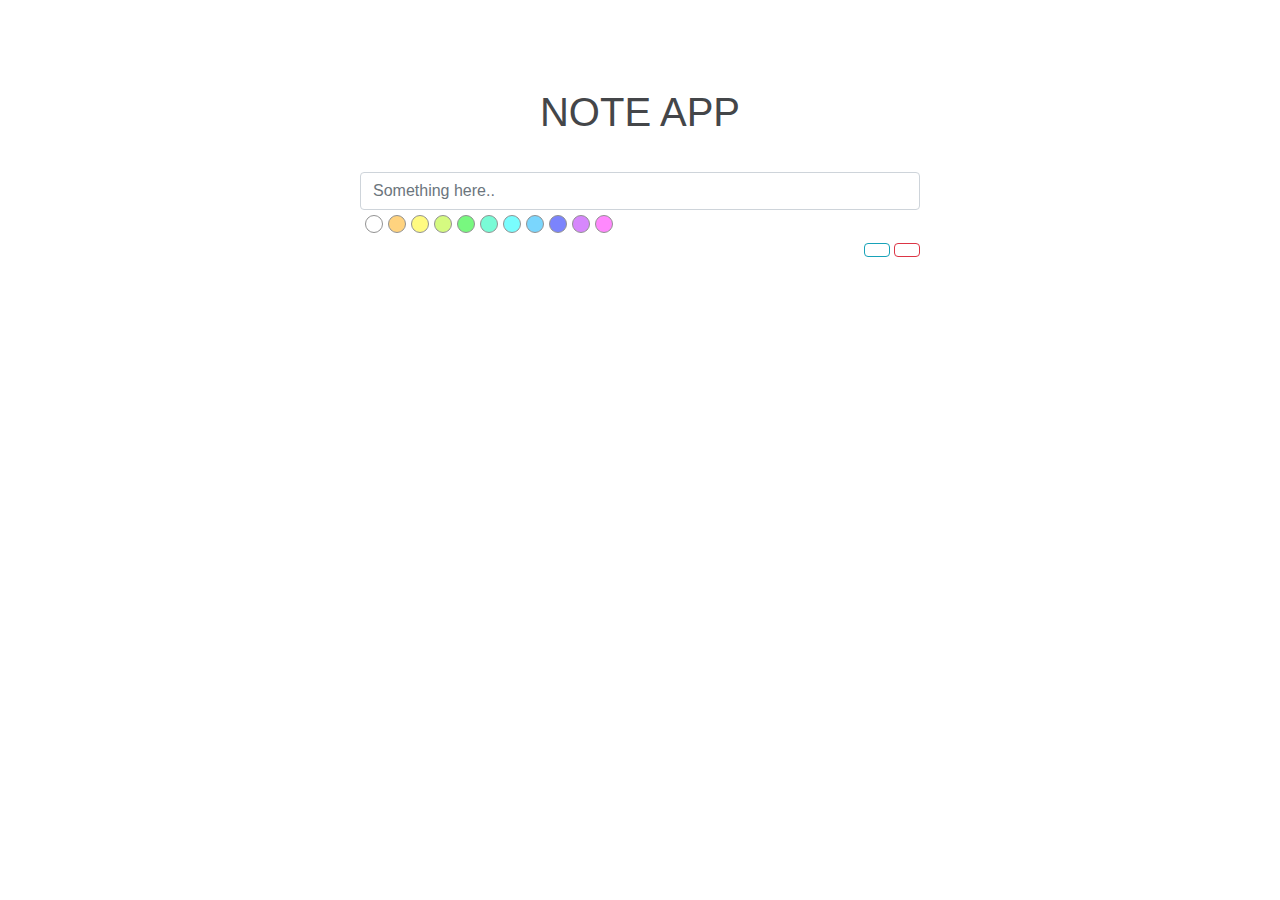
<file: 166-explain-of-note-app-project/source/index.html>
<!DOCTYPE html>
<html>

<head>
  <meta charset='utf-8'>
  <meta name="viewport" content="width=device-width, initial-scale=1.0">

  <link rel="stylesheet" href="css/bootstrap.min.css">
  <link rel='stylesheet' href='css/style.css'>

  <title>SabzLearn | Js | 166</title>
</head>

<body>
  <div>

    <!-- INPUT -->
    <section id="home">
      <div class="container">
        <div class="header upper">Note App</div>
    
        <br><br>
        <div class="flex row-gt-sm">
          <div class="flex flex-50-gt-sm">
            <div class="col-12 col-sm-12 col-md-12 col-lg-12 col-xl-12 mx-auto">
              <input id="input-field" class="form-control" type="text" placeholder="Something here..">
            </div>
            <div class="col-12 col-sm-12 col-md-12 col-lg-12 col-xl-12 mx-auto">
              <div id='color-select'>
                <div class='color-box' style="background-color: #fff;"></div>
                <div class='color-box' style="background-color: #FFD37F;"></div>
                <div class='color-box' style="background-color: #FFFA81;"></div>
                <div class='color-box' style="background-color: #D5FA80;"></div>
                <div class='color-box' style="background-color: #78F87F;"></div>
                <div class='color-box' style="background-color: #79FBD6;"></div>
                <div class='color-box' style="background-color: #79FDFE;"></div>
                <div class='color-box' style="background-color: #7AD6FD;"></div>
                <div class='color-box' style="background-color: #7B84FC;"></div>
                <div class='color-box' style="background-color: #D687FC;"></div>
                <div class='color-box' style="background-color: #FF89FD;"></div>
              </div>
            </div>
            <div class="col-12 col-sm-12 col-md-12 col-lg-12 col-xl-12 mx-auto my-1 text-right">
              <button id="btn-save" type="button" class="btn btn-outline-info"><span class="fa fa-plus"></span></button>
              <button id="btn-delete" type="button" class="btn btn-outline-danger"><span id="btn-icon"
                  class="fa fa-eraser"></span></button>
            </div>
          </div>
        </div>

        <!-- TASKS -->
        <div class="flex row-gt-sm">

          <div class="col-12 col-sm-12 col-md-12 col-lg-12 col-xl-12">
            <div class="container">
              <div class="row">
                <div id='listed' class="col-11 col-sm-11 col-md-11 col-lg-11 col-xl-11 p-3 card-columns">
                 
                 
                </div>
              </div>
            </div>
          </div>

        </div>



      </div>
    </section>
  </div>

  <script src="js/2483004d01.js"></script>
  <script type='text/javascript' src='js/app.js'></script>
</body>

</html>
</file>
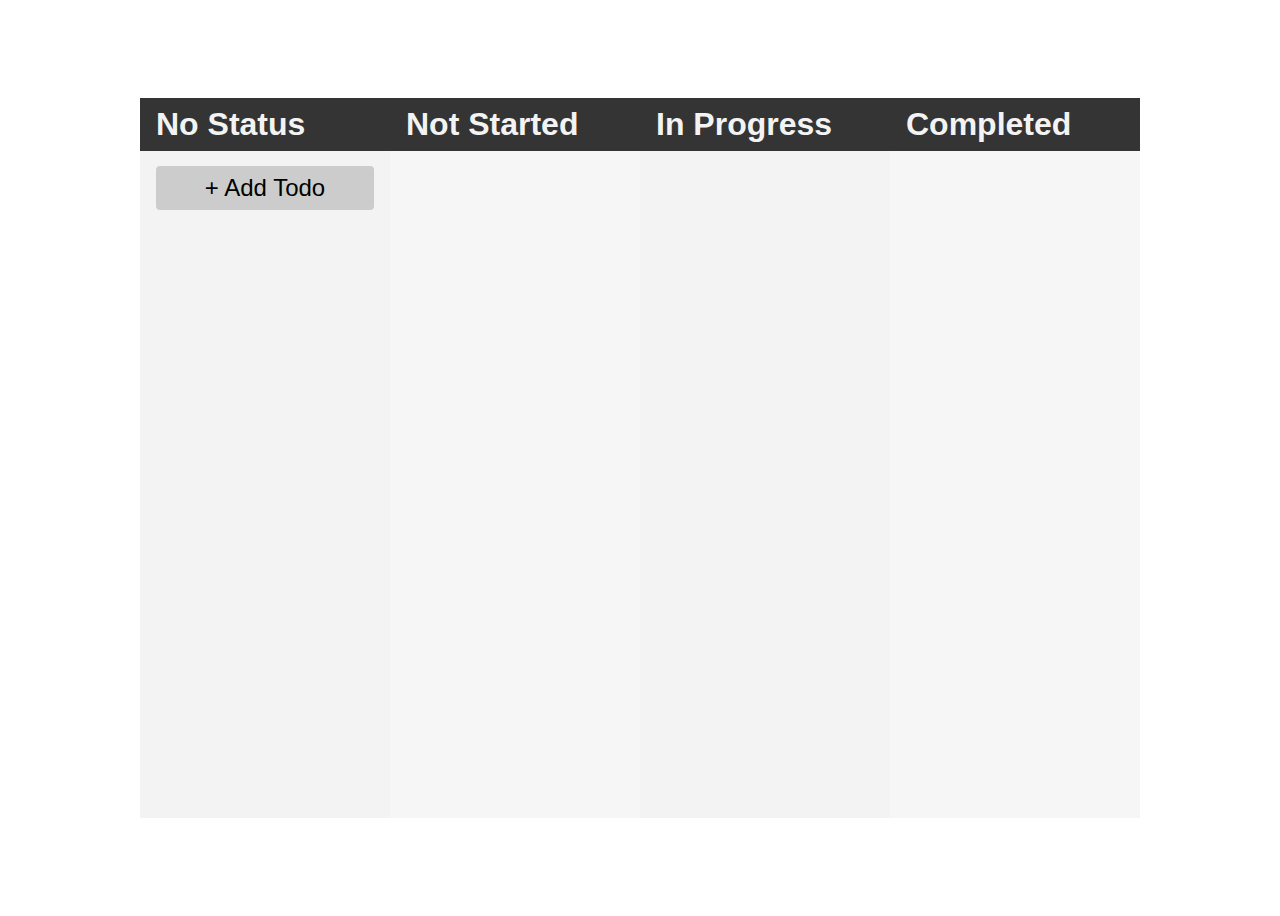
<file: 184-explain-of-draggable-TodoList-project/source/index.html>
<!DOCTYPE html>
<html>
  <head>
    <meta charset="utf-8" />
    <meta name="viewport" content="width=device-width, initial-scale=1.0" />
    <link rel="stylesheet" href="css/style.css" />
    
    <title>Todo Drag And Drop</title>
  </head>

  <body>
    
    
    <!-- modal -->
    <div class="modal" id="todo_form" >
      <div class="header" >
        <div class="title">Add Todo</div>
        <button class="btn close-modal">&times;</button>
      </div>
      <div class="body">
        <input type="text" id="todo_input" />
        <input type="submit" value="Add Todo" id="todo_submit" />
      </div>
    </div>
    <!-- todo -->
    <div class="todo-container">
      <div class="status" id="no_status">
        <h1>No Status</h1>
        <button id="add_btn" data-target-modal="#todo_form">+ Add Todo</button>
       
      </div>
      <div class="status">
        <h1>Not Started</h1>
      </div>
      <div class="status">
        <h1>In Progress</h1>
      </div>
      <div class="status">
        <h1>Completed</h1>
      </div>
    </div>

    <div id="overlay"></div>

    <script src="js/app.js"></script>
  </body>
</html>
</file>
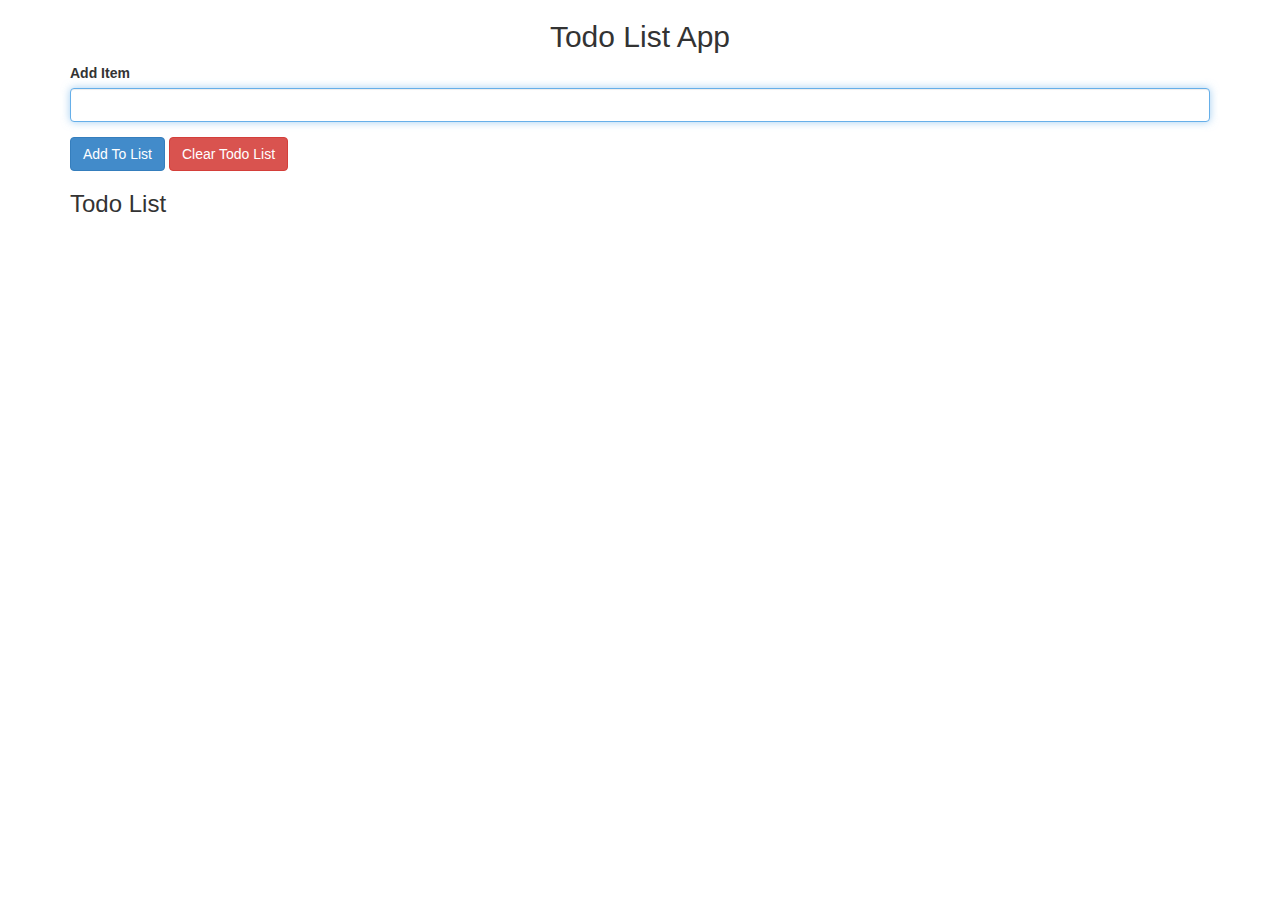
<file: 189-explain-of-localstorage-todolist-project/source/index.html>
<!DOCTYPE html>
<html lang="en">
  <head>
    <meta charset="utf-8" />
    <meta http-equiv="X-UA-Compatible" content="IE=edge" />
    <meta name="viewport" content="width=device-width, initial-scale=1" />
    <meta name="description" content="SabzLearn TodoList" />
    <meta name="author" content="SabzLearn" />
    <title>SabzLearn | Js | 189</title>

    <!-- Bootstrap -->
    <link href="css/bootstrap.min.css" rel="stylesheet" />
    <link href="css/style.css" rel="stylesheet" />
  </head>
  <body>
    <div class="container">
      <h2 class="text-center">Todo List App</h2>

      <div class="form-group">
        <label for="itemInput">Add Item</label>
        <input type="text" class="form-control" name="" id="itemInput" />
      </div>
      <button id="addButton" class="btn btn-primary">Add To List</button>
      <button id="clearButton" class="btn btn-danger">Clear Todo List</button>
      <h3>Todo List</h3>
      <ul id="todoList">
      </ul>
    </div>

    <script type="text/javascript" src="js/app.js"></script>
  </body>
</html>
</file>
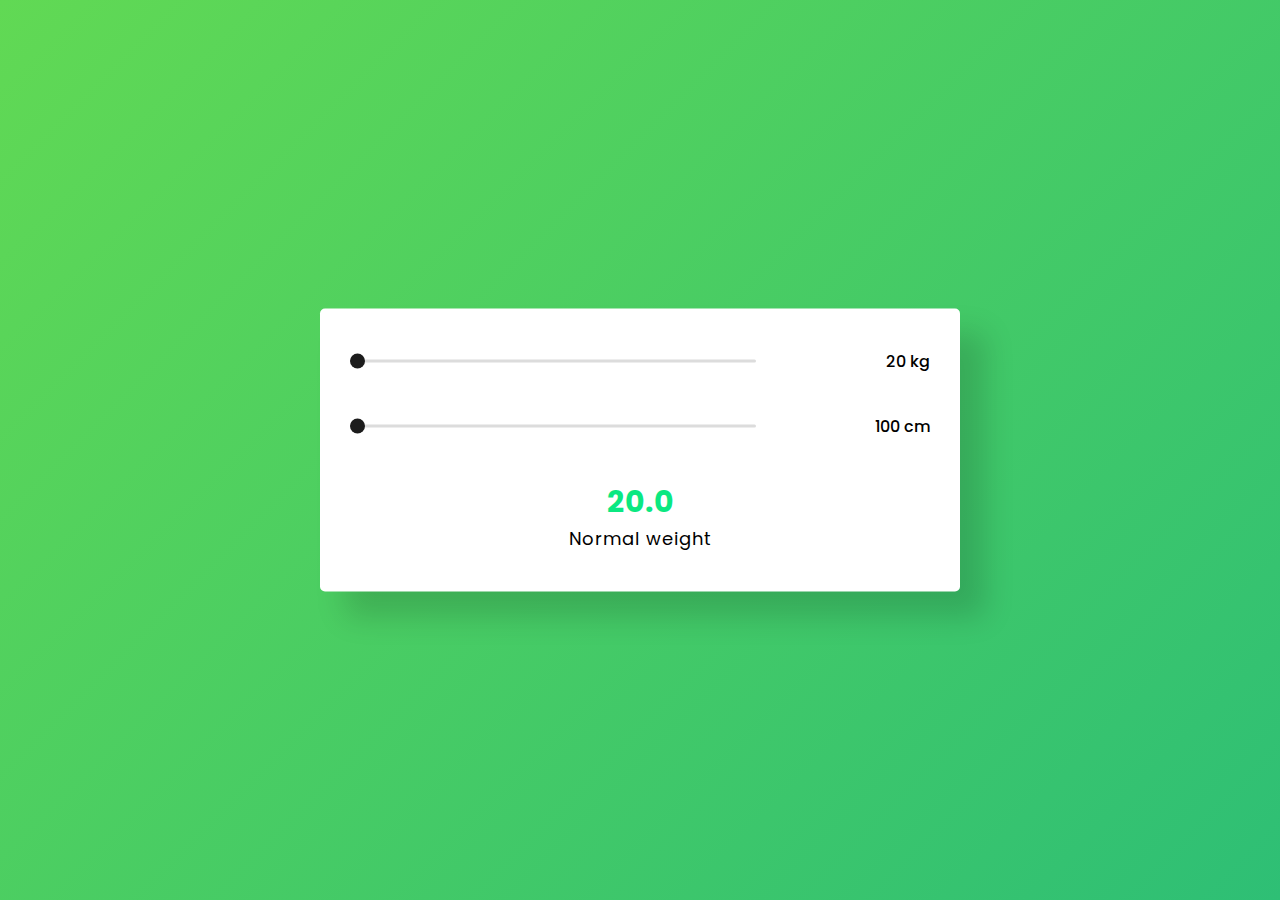
<file: 202-explain-of-BMI-calculator-project/source/index.html>
<!DOCTYPE html>
<html lang="en">
<head>
    <title>Hamid | Js | BMI</title>
    <!--Google Font-->
    <link rel="preconnect" href="https://fonts.gstatic.com">
    <link href="https://fonts.googleapis.com/css2?family=Poppins:wght@500;700&display=swap" rel="stylesheet">
    <!--Stylesheet-->
    <link rel="stylesheet" href="css/style.css">
</head>
<body>
    <div class="container">
        <div class="row">
            <input type="range" min="20" max="200" value="20" id="weight" oninput="calculate()">
            <span id="weight-val">20 kg</span>
        </div>
        <div class="row">
            <input type="range" min="100" max="250" value="100" id="height" oninput="calculate()">
            <span id="height-val">100 cm</span>
        </div>

        <p id="result">20.0</p>
        <p id="category">Normal weight</p>
    </div>

    <!--Script-->
    <script src="js/script.js"></script>
</body>
</html>
</file>
<file: 166-explain-of-note-app-project/source/css/style.css>
:root {
  --detail-color: #D10294;
  --section-color: #616161;
  --white-color: #F8F8FF;
  --header-color: #444649;
}

body {
  color: var(--white-color);
  font-family: Arial, Helvetica, sans-serif;
  text-align: center;
  margin: 0px;
  font-size: 8pt;
  -webkit-font-smoothing: antialiased;
  -moz-osx-font-smoothing: grayscale;
  overflow-x: hidden;
}

section {
  padding: 70px 0 70px 0;
  color: var(--section-color);
  line-height: 11pt;
  position: relative;}

  section .container {
    max-width: 1200px;
    margin: 0 auto;
    padding: 0 10px;
    width: 100%;
    box-sizing: border-box; }

  section .flex-50-gt-sm {
    display: block;
}

section:nth-of-type(2) {
  height: calc(78.3vh + 53px);
}

.flex {
  display: flex;
  flex-direction: column;
  justify-content: center;
  align-items: center;}

  .flex.wrap {
    flex-wrap: wrap;}

  .flex.row {
    flex-direction: row;
}

.header {
  font-size: 25pt;
  position: relative;
  color: var(--header-color);
  position: relative;
}

.header-bar {
  margin: 25px 0 60px 0;
  width: 70px;
  height: 4px;
  background: var(--header-color);
}

.highlight {
  color: var(--detail-color);
}

.label {
  font-size: 14pt;
  font-weight: 500;
}

.upper {
  text-transform: uppercase;
}

@media screen and (min-width: 290px){
  .header {
    font-size: 18pt;
  }
}

@media screen and (min-width: 600px){
  body {
    font-size: 12pt;
  }

  section {
    line-height: 18pt;
    padding: 100px 0 130px 0;}

    section .container {
    padding: 0 10px;
  }

  .container {
    padding: 0 20px;
  }

  .header {
    font-size: 30pt;
  }

  .header-bar {
    margin: 25px 0 50px 0;
  }

  .label {
    font-size: 18pt;
  }
}

@media screen and (min-width: 960px){
  .flex.row-gt-sm {
    flex-direction: row;}

    .flex-50-gt-sm {
      -webkit-flex: 1 1 50%;
      -ms-flex: 1 1 50%;
      flex: 1 1 50%;
      max-width: 50%;
      max-height: 100%;
      box-sizing: border-box;
  }
}

/* ITEM */

.within-list {
  cursor: pointer;
}

.card-columns {
  @include media-breakpoint-only(lg) {
    column-count: 4;
  }
  @include media-breakpoint-only(xl) {
    column-count: 5;
  }
}

#listed:nth-child(odd):hover {
  cursor: pointer;
}

/* FIXED LIST OF COLORS */
#color-select {
  display: flex;
  padding: 5px 10px 0 0;
}

.color-box {
  border: solid 1px #929292;
  border-radius: 50%;
  height: 18px;
  width: 18px;
  margin-left: 5px;
}
</file>
<file: 184-explain-of-draggable-TodoList-project/source/css/style.css>
* {
  box-sizing: border-box;
}

body {
  font-family: "Segoe UI", Tahoma, Geneva, Verdana, sans-serif;
  min-height: 100vh;
  display: flex;
  justify-content: center;
  align-items: center;
}

.todo-container {
  width: 1000px;
  height: 80vh;
  display: flex;
}

.status {
  width: 25%;
  background-color: #f3f3f3;
  position: relative;
  padding: 60px 1rem 0.5rem;
}

.status:nth-child(even) {
  background-color: #e9e9e96b;
}

.status h1 {
  position: absolute;
  top: 0;
  left: 0;
  background-color: #343434;
  color: #f3f3f3;
  margin: 0;
  width: 100%;
  padding: 0.5rem 1rem;
}

#add_btn {
  padding: 0.5rem 1rem;
  background-color: #ccc;
  outline: none;
  border: none;
  width: 100%;
  font-size: 1.5rem;
  margin: 0.5rem 0;
  border-radius: 4px;
  cursor: pointer;
}

#add_btn:hover {
  background-color: #aaa;
}

.todo {
  display: flex;
  justify-content: space-between;
  align-items: center;
  position: relative;
  background-color: #fff;
  box-shadow: rgba(15, 15, 15, 0.1) 0px 0px 0px 1px,
    rgba(15, 15, 15, 0.1) 0px 2px 4px;
  border-radius: 4px;
  padding: 0.5rem 1rem;
  font-size: 1.5rem;
  margin: 0.5rem 0;
}

.todo .close {
  position: absolute;
  right: 1rem;
  top: 0rem;
  font-size: 2rem;
  color: #ccc;
  cursor: pointer;
}

.todo .close:hover {
  color: #343444;
}

/* modal */

.close-modal {
  background: none;
  border: none;
  font-size: 1.5rem;
}

.modal {
  width: 450px;
  position: fixed;
  display: none;
  top: 20%;
  left: 50%;
  transform: translate(-50%, -50%);
  transition: top 0.3s ease-in-out;
  border: 1px solid #ccc;
  border-radius: 10px;
  z-index: 2;
  background-color: #fff;
}

.modal.active {
  top: 15%;
}

.modal .header {
  display: flex;
  justify-content: space-between;
  align-items: center;
  border-bottom: 1px solid #ccc;
  padding: 0.5rem;
  background-color: rgba(0, 0, 0, 0.05);
}

.modal .body {
  padding: 0.75rem;
}

#overlay {
  display: none;
  position: fixed;
  top: 0;
  left: 0;
  width: 100%;
  height: 100%;
  background-color: rgba(0, 0, 0, 0.3);
}

#overlay.active {
  display: block;
}

#todo_input,
#todo_submit {
  padding: 0.5rem 1rem;
  width: 100%;
  margin: 0.25rem;
}

#todo_submit {
  background-color: #4caf50;
  color: #f3f3f3;
  font-size: 1.25rem;
  border: none;
}
</file>
<file: 189-explain-of-localstorage-todolist-project/source/css/style.css>
#todoList label{
  width: 80%;
  
}
#todoList li{
  list-style-type: none;
}
.uncompleted label{
  color: #afa7a7;
  text-decoration: line-through;
}
#todoList .btn{
  margin-left: 10px;
}
</file>
<file: 202-explain-of-BMI-calculator-project/source/css/style.css>
*,
*:before,
*:after{
    padding: 0;
    margin: 0;
    box-sizing: border-box;
}
body{
    height: 100vh;
    background: linear-gradient(
        135deg,
        #61d954,
        #2ebf75
    );
}
.container{
    background-color: #ffffff;
    padding: 40px 30px;
    width: 50%;
    min-width: 400px;
    position: absolute;
    transform: translate(-50%,-50%);
    top: 50%;
    left: 50%;
    border-radius: 5px;
    font-family: 'Poppins',sans-serif;
    box-shadow: 25px 25px 30px rgba(0,0,0,0.15);
}
.row{
    display: flex;
    align-items: center;
    justify-content: space-between;
    margin-bottom: 40px;
}
.row span{
    font-weight: 500;
}
input[type="range"]{
    width: 70%;
    height: 3.5px;
    -webkit-appearance: none;
    appearance: none;
    background-color: #dcdcdc;
    border-radius: 3px;
    outline: none;
}
input[type="range"]::-webkit-slider-thumb{
    -webkit-appearance: none;
    appearance: none;
    height: 15px;
    width: 15px;
    background-color: #1c1c1c;
    border-radius: 50%;
    cursor: pointer;
}
#result{
    font-size: 30px;
    font-weight: 700;
    letter-spacing: 1px;
    text-align: center;
    color: #0be881;
}
#category{
    font-size: 18px;
    text-align: center;
    letter-spacing: 1px;
    
}
</file>
